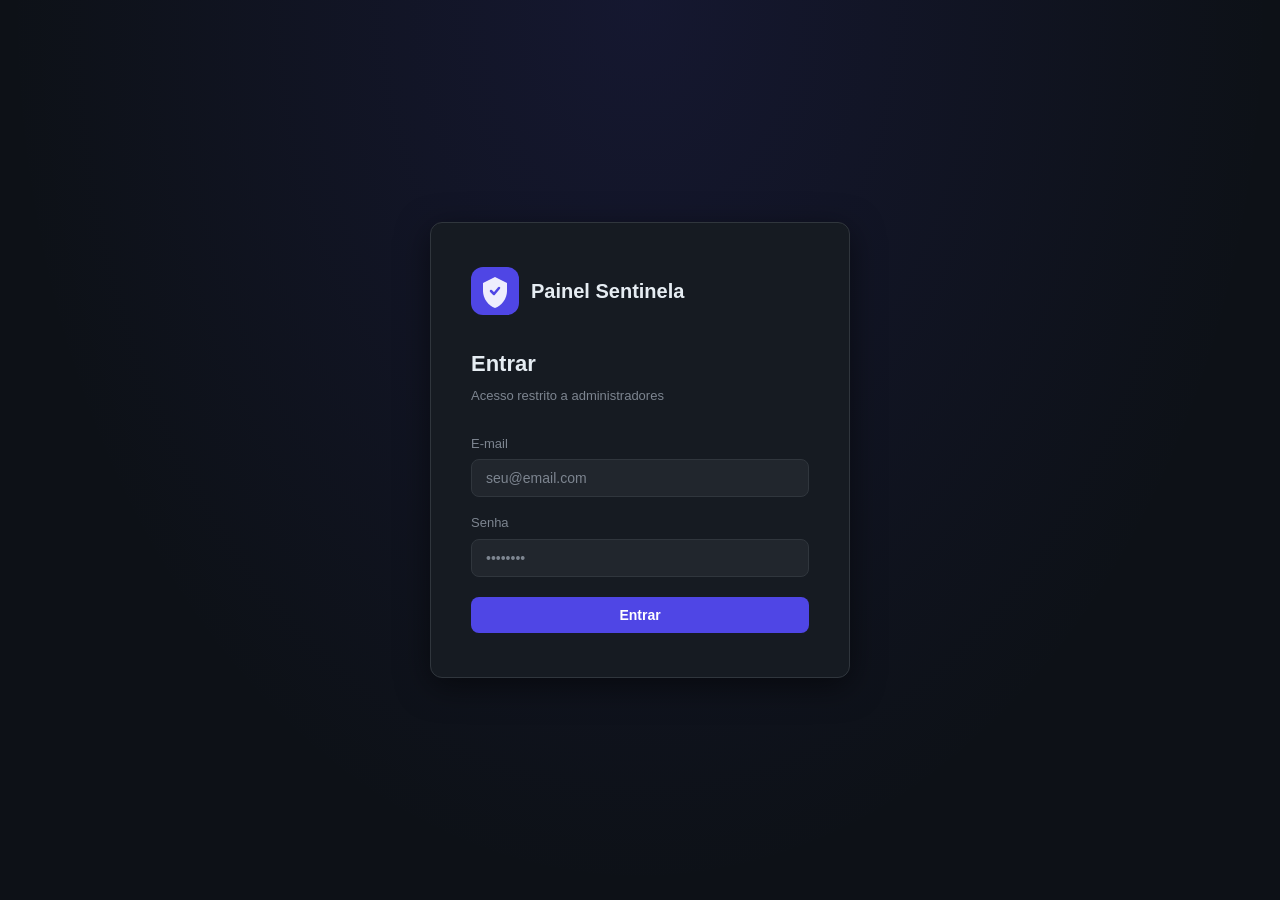
<file: index.html>
<!DOCTYPE html>
<html lang="pt-BR">
<head>
  <meta charset="UTF-8"/>
  <meta name="viewport" content="width=device-width, initial-scale=1.0"/>
  <title>Painel Sentinela</title>
  <link rel="icon" href="data:image/svg+xml,<svg xmlns='http://www.w3.org/2000/svg' viewBox='0 0 48 48'><rect width='48' height='48' rx='12' fill='%234f46e5'/><path d='M24 10L36 16V24C36 31.7 30.5 38.9 24 41C17.5 38.9 12 31.7 12 24V16L24 10Z' fill='white' opacity='.9'/></svg>"/>
  <link rel="stylesheet" href="styles.css"/>
</head>
<body>
  <div id="app">
    <div class="loading-screen">
      <div class="spinner"></div>
      <span>Carregando...</span>
    </div>
  </div>
  <script src="app.js"></script>
</body>
</html>
</file>
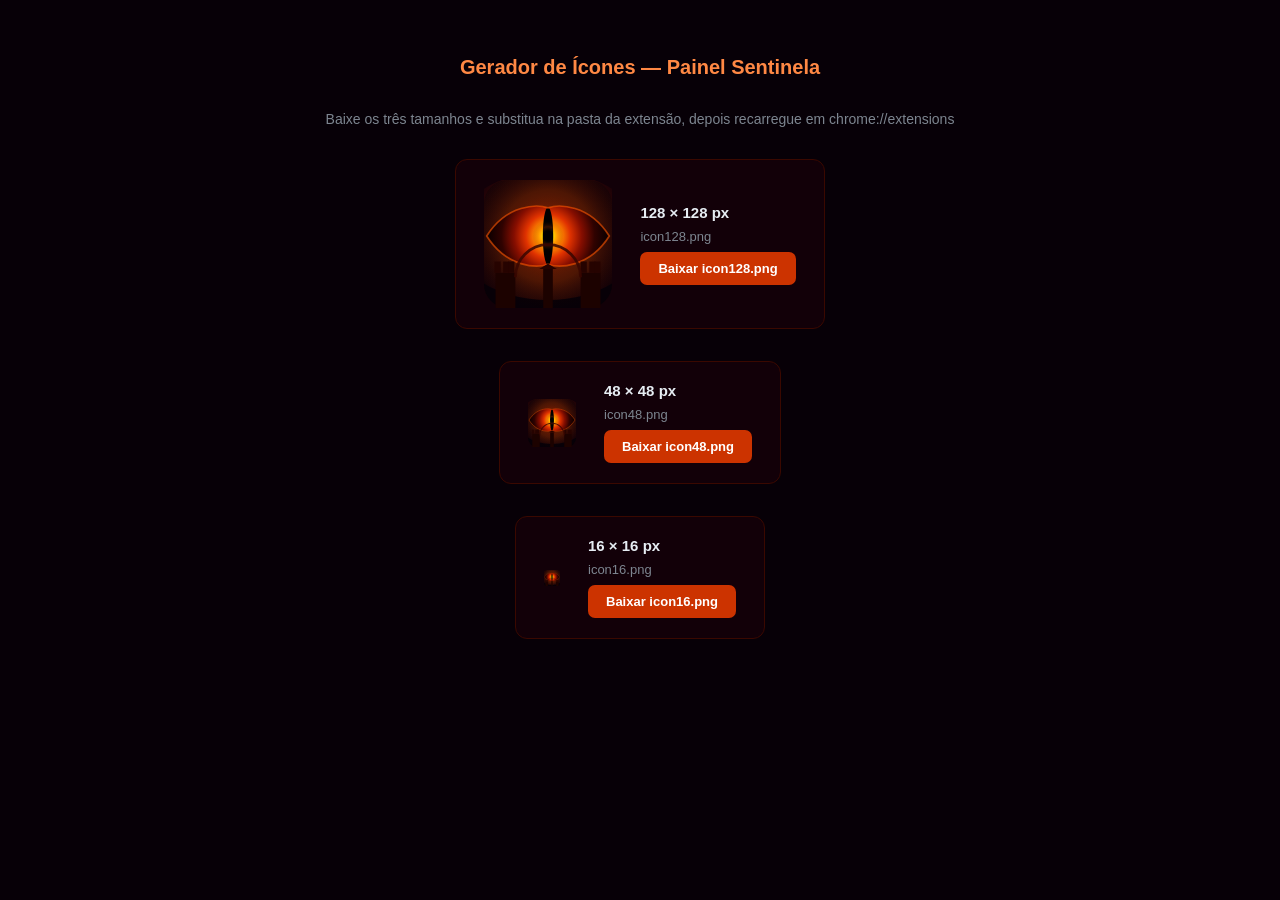
<file: generate_icons.html>
<!DOCTYPE html>
<html lang="pt-BR">
<head>
  <meta charset="UTF-8"/>
  <title>Gerar Ícones — Painel Sentinela</title>
  <style>
    body { background:#070007; color:#e6edf3; font-family:sans-serif; display:flex; flex-direction:column; align-items:center; padding:48px 24px; gap:32px; }
    h1 { font-size:20px; margin:0; color:#ff8844; }
    p  { color:#7d8590; font-size:14px; margin:0; text-align:center; }
    .row { display:flex; align-items:center; gap:28px; background:#120008; border:1px solid #3a0800; border-radius:12px; padding:20px 28px; }
    .info { display:flex; flex-direction:column; gap:8px; }
    .info strong { font-size:15px; }
    .info span { color:#7d8590; font-size:13px; }
    button { background:#cc3300; color:#fff; border:none; border-radius:7px; padding:9px 18px; font-size:13px; font-weight:600; cursor:pointer; transition:background .15s; }
    button:hover { background:#aa2200; }
    .done { color:#ff8844; font-size:13px; display:none; }
  </style>
</head>
<body>
  <h1>Gerador de Ícones — Painel Sentinela</h1>
  <p>Baixe os três tamanhos e substitua na pasta da extensão, depois recarregue em chrome://extensions</p>

  <div class="row">
    <canvas id="c128" width="128" height="128"></canvas>
    <div class="info">
      <strong>128 × 128 px</strong>
      <span>icon128.png</span>
      <button onclick="dl('c128','icon128.png','d128')">Baixar icon128.png</button>
      <span class="done" id="d128">✓ Baixado</span>
    </div>
  </div>
  <div class="row">
    <canvas id="c48" width="48" height="48"></canvas>
    <div class="info">
      <strong>48 × 48 px</strong>
      <span>icon48.png</span>
      <button onclick="dl('c48','icon48.png','d48')">Baixar icon48.png</button>
      <span class="done" id="d48">✓ Baixado</span>
    </div>
  </div>
  <div class="row">
    <canvas id="c16" width="16" height="16"></canvas>
    <div class="info">
      <strong>16 × 16 px</strong>
      <span>icon16.png</span>
      <button onclick="dl('c16','icon16.png','d16')">Baixar icon16.png</button>
      <span class="done" id="d16">✓ Baixado</span>
    </div>
  </div>

<script>
/* ── Eye of Sauron icon ───────────────────────────────────────── */
function drawIcon(canvas) {
  const s   = canvas.width;
  const ctx = canvas.getContext('2d');
  const cx  = s / 2;

  /* Constants */
  const eyeCY = s * 0.438;          // eye center Y
  const eRx   = s * 0.479;          // horizontal half-extent (to pointed corners)
  const eCP   = s * 0.25;           // bezier control-point height offset
  const radius = s * 0.188;         // bg rounded corner radius

  /* ── Background ── */
  ctx.beginPath();
  ctx.roundRect(0, 0, s, s, radius);
  ctx.fillStyle = '#070007';
  ctx.fill();

  /* ── Fire atmosphere glow ── */
  const atm = ctx.createRadialGradient(cx, eyeCY, 0, cx, eyeCY, s * 0.62);
  atm.addColorStop(0,    'rgba(210, 65, 0, 0.72)');
  atm.addColorStop(0.38, 'rgba(120, 18, 0, 0.45)');
  atm.addColorStop(0.7,  'rgba(50,  5,  0, 0.2)');
  atm.addColorStop(1,    'rgba(0,   0,  0, 0)');
  ctx.beginPath();
  ctx.roundRect(0, 0, s, s, radius);
  ctx.fillStyle = atm;
  ctx.fill();

  /* ── Build the pointed eye shape (like LotR cat/dragon eye) ── */
  const eyePath = () => {
    ctx.beginPath();
    ctx.moveTo(cx - eRx, eyeCY);                                                // left corner
    ctx.bezierCurveTo(cx - eRx*0.67, eyeCY - eCP, cx - eRx*0.17, eyeCY - eCP, // top-left arc
                      cx,             eyeCY - eCP*0.88);                        // top center
    ctx.bezierCurveTo(cx + eRx*0.17, eyeCY - eCP, cx + eRx*0.67, eyeCY - eCP, // top-right arc
                      cx + eRx,       eyeCY);                                   // right corner
    ctx.bezierCurveTo(cx + eRx*0.67, eyeCY + eCP, cx + eRx*0.17, eyeCY + eCP, // bottom-right arc
                      cx,             eyeCY + eCP*0.88);                        // bottom center
    ctx.bezierCurveTo(cx - eRx*0.17, eyeCY + eCP, cx - eRx*0.67, eyeCY + eCP, // bottom-left arc
                      cx - eRx,       eyeCY);                                   // back to left corner
    ctx.closePath();
  };

  /* ── Outer halo (fiery corona around the eye) ── */
  const halo = ctx.createRadialGradient(cx, eyeCY, eRx * 0.75, cx, eyeCY, eRx * 1.55);
  halo.addColorStop(0,   'rgba(255, 90, 0, 0.22)');
  halo.addColorStop(0.6, 'rgba(180, 25, 0, 0.1)');
  halo.addColorStop(1,   'rgba(0,   0,  0, 0)');
  ctx.save();
  ctx.beginPath();
  ctx.ellipse(cx, eyeCY, eRx * 1.55, eCP * 2.0, 0, 0, Math.PI * 2);
  ctx.fillStyle = halo;
  ctx.fill();
  ctx.restore();

  /* ── Eye iris (fire radial gradient, clipped to pointed shape) ── */
  ctx.save();
  eyePath();
  ctx.clip();

  const iris = ctx.createRadialGradient(cx, eyeCY, 0, cx, eyeCY, eRx * 0.95);
  iris.addColorStop(0,    '#fffbb0');
  iris.addColorStop(0.07, '#ffe000');
  iris.addColorStop(0.2,  '#ff9200');
  iris.addColorStop(0.38, '#e03200');
  iris.addColorStop(0.58, '#860e00');
  iris.addColorStop(0.8,  '#300200');
  iris.addColorStop(1,    '#100000');
  ctx.beginPath();
  ctx.rect(0, 0, s, s);
  ctx.fillStyle = iris;
  ctx.fill();

  /* ── Vertical slit pupil ── */
  const pRx = eRx * 0.085;
  const pRy = eCP * 0.9;
  ctx.beginPath();
  ctx.ellipse(cx, eyeCY, pRx, pRy, 0, 0, Math.PI * 2);
  ctx.fillStyle = '#000';
  ctx.fill();

  /* Subtle glow on pupil edges */
  const pGlow = ctx.createRadialGradient(cx, eyeCY, pRx, cx, eyeCY, pRx * 3);
  pGlow.addColorStop(0,   'rgba(255,120,0,0.0)');
  pGlow.addColorStop(0.4, 'rgba(255, 80,0,0.2)');
  pGlow.addColorStop(1,   'rgba(0,   0, 0,0.0)');
  ctx.beginPath();
  ctx.ellipse(cx, eyeCY, pRx * 3, pRy * 1.05, 0, 0, Math.PI * 2);
  ctx.fillStyle = pGlow;
  ctx.fill();

  ctx.restore(); // remove clip

  /* ── Eye outline (fiery rim) ── */
  eyePath();
  ctx.strokeStyle = '#ff5800';
  ctx.lineWidth   = s * 0.013;
  ctx.globalAlpha = 0.6;
  ctx.stroke();
  ctx.globalAlpha = 1;

  /* ── Tower silhouettes (Barad-dûr) ── */
  const tColor  = '#1c0200';
  const bColor  = '#260300';
  const tTop    = s * 0.725;
  const tW      = s * 0.155;
  const bH      = s * 0.088;
  const bW      = s * 0.048;
  const bGap    = s * 0.02;

  // Left tower
  ctx.fillStyle = tColor;
  ctx.fillRect(s * 0.09, tTop, tW, s - tTop);
  ctx.fillStyle = bColor;
  const lx = s * 0.082;
  [[0, 0], [bW + bGap, 0], [tW - bW, 0]].forEach(([dx]) =>
    ctx.fillRect(lx + dx, tTop - bH, bW, bH));

  // Right tower
  const rtx = s * 0.755;
  ctx.fillStyle = tColor;
  ctx.fillRect(rtx, tTop, tW, s - tTop);
  ctx.fillStyle = bColor;
  [[0, 0], [bW + bGap, 0], [tW - bW, 0]].forEach(([dx]) =>
    ctx.fillRect(rtx + dx, tTop - bH, bW, bH));

  // Central spire
  const spW = s * 0.075;
  ctx.fillStyle = tColor;
  ctx.fillRect(cx - spW / 2, s * 0.695, spW, s - s * 0.695);
  ctx.fillStyle = bColor;
  ctx.beginPath();
  ctx.moveTo(cx, s * 0.655);
  ctx.lineTo(cx - spW * 0.92, s * 0.695);
  ctx.lineTo(cx + spW * 0.92, s * 0.695);
  ctx.fill();

  // Gate arch
  ctx.beginPath();
  ctx.arc(cx, s * 0.76, s * 0.255, Math.PI, 0);
  ctx.strokeStyle = '#380600';
  ctx.lineWidth   = s * 0.022;
  ctx.globalAlpha = 0.85;
  ctx.stroke();
  ctx.globalAlpha = 1;
}

function dl(canvasId, filename, doneId) {
  const a = document.createElement('a');
  a.download = filename;
  a.href = document.getElementById(canvasId).toDataURL('image/png');
  a.click();
  document.getElementById(doneId).style.display = 'inline';
}

['c128', 'c48', 'c16'].forEach(id => drawIcon(document.getElementById(id)));
</script>
</body>
</html>
</file>
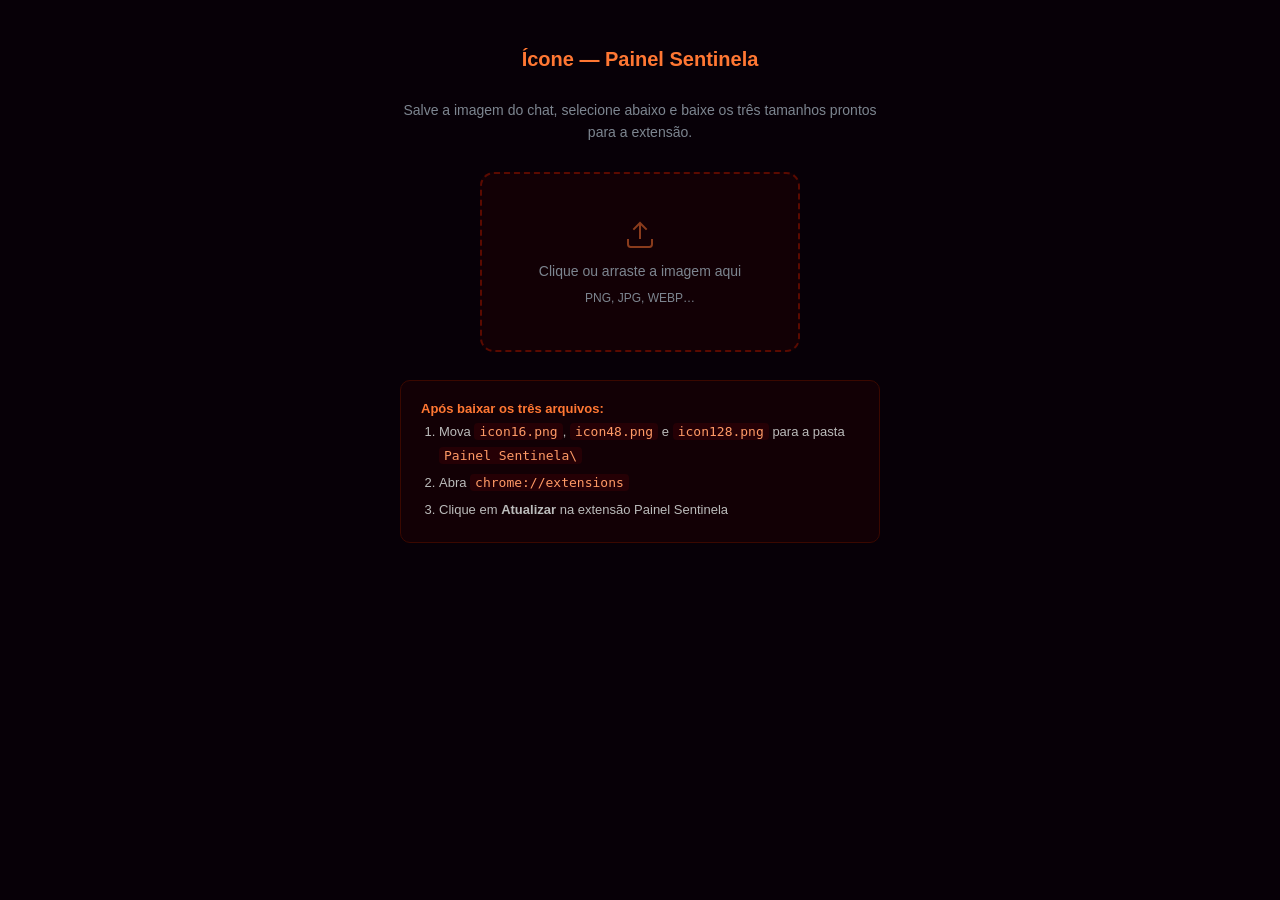
<file: resize_icon.html>
<!DOCTYPE html>
<html lang="pt-BR">
<head>
  <meta charset="UTF-8"/>
  <title>Ícone — Painel Sentinela</title>
  <style>
    * { box-sizing: border-box; margin: 0; padding: 0; }
    body {
      background: #070007;
      color: #e6edf3;
      font-family: -apple-system, BlinkMacSystemFont, 'Segoe UI', sans-serif;
      min-height: 100vh;
      display: flex;
      flex-direction: column;
      align-items: center;
      padding: 48px 24px;
      gap: 28px;
    }
    h1 { font-size: 20px; color: #ff7733; }
    p  { color: #7d8590; font-size: 14px; text-align: center; max-width: 480px; line-height: 1.6; }

    /* Drop zone */
    #drop-zone {
      width: 320px;
      height: 180px;
      border: 2px dashed #5a0a00;
      border-radius: 14px;
      background: #120005;
      display: flex;
      flex-direction: column;
      align-items: center;
      justify-content: center;
      gap: 12px;
      cursor: pointer;
      transition: border-color .2s, background .2s;
      font-size: 14px;
      color: #7d8590;
    }
    #drop-zone:hover, #drop-zone.drag-over {
      border-color: #cc3300;
      background: #1c0005;
      color: #e6edf3;
    }
    #drop-zone svg { opacity: .5; }
    #file-input { display: none; }

    /* Preview row */
    .previews {
      display: flex;
      gap: 24px;
      align-items: flex-end;
      flex-wrap: wrap;
      justify-content: center;
    }
    .preview-card {
      background: #120005;
      border: 1px solid #3a0800;
      border-radius: 12px;
      padding: 20px;
      display: flex;
      flex-direction: column;
      align-items: center;
      gap: 12px;
    }
    .preview-card strong { font-size: 13px; color: #ff7733; }
    .preview-card span { font-size: 12px; color: #7d8590; }
    canvas { border-radius: 18%; image-rendering: pixelated; }

    button {
      background: #cc3300;
      color: #fff;
      border: none;
      border-radius: 7px;
      padding: 8px 16px;
      font-size: 13px;
      font-weight: 600;
      cursor: pointer;
      transition: background .15s;
      font-family: inherit;
    }
    button:hover { background: #aa2200; }
    button:disabled { opacity: .4; cursor: not-allowed; }

    .done { font-size: 12px; color: #ff8844; min-height: 16px; }

    .step {
      background: #120005;
      border: 1px solid #3a0800;
      border-radius: 10px;
      padding: 16px 20px;
      font-size: 13px;
      color: #e6edf3;
      max-width: 480px;
      line-height: 1.8;
    }
    .step ol { padding-left: 18px; color: #bbb; }
    .step li { margin-bottom: 4px; }
    .step code { background: #250005; padding: 1px 5px; border-radius: 4px; font-family: monospace; color: #ff9966; }
  </style>
</head>
<body>
  <h1>Ícone — Painel Sentinela</h1>
  <p>Salve a imagem do chat, selecione abaixo e baixe os três tamanhos prontos para a extensão.</p>

  <div id="drop-zone">
    <svg width="32" height="32" viewBox="0 0 24 24" fill="none" stroke="#ff7733" stroke-width="1.5">
      <path d="M21 15v4a2 2 0 01-2 2H5a2 2 0 01-2-2v-4"/>
      <polyline points="17 8 12 3 7 8"/>
      <line x1="12" y1="3" x2="12" y2="15"/>
    </svg>
    <span>Clique ou arraste a imagem aqui</span>
    <span style="font-size:12px">PNG, JPG, WEBP…</span>
  </div>
  <input type="file" id="file-input" accept="image/*"/>

  <div class="previews" id="previews" style="display:none">
    <div class="preview-card">
      <strong>128 × 128</strong>
      <canvas id="c128" width="128" height="128"></canvas>
      <span>icon128.png</span>
      <button onclick="dl(128,'d128')">Baixar</button>
      <span class="done" id="d128"></span>
    </div>
    <div class="preview-card">
      <strong>48 × 48</strong>
      <canvas id="c48" width="48" height="48" style="width:96px;height:96px"></canvas>
      <span>icon48.png</span>
      <button onclick="dl(48,'d48')">Baixar</button>
      <span class="done" id="d48"></span>
    </div>
    <div class="preview-card">
      <strong>16 × 16</strong>
      <canvas id="c16" width="16" height="16" style="width:64px;height:64px"></canvas>
      <span>icon16.png</span>
      <button onclick="dl(16,'d16')">Baixar</button>
      <span class="done" id="d16"></span>
    </div>
  </div>

  <div class="step">
    <strong style="color:#ff7733">Após baixar os três arquivos:</strong>
    <ol>
      <li>Mova <code>icon16.png</code>, <code>icon48.png</code> e <code>icon128.png</code> para a pasta <code>Painel Sentinela\</code></li>
      <li>Abra <code>chrome://extensions</code></li>
      <li>Clique em <strong>Atualizar</strong> na extensão Painel Sentinela</li>
    </ol>
  </div>

<script>
  let sourceImg = null;

  const dropZone  = document.getElementById('drop-zone');
  const fileInput = document.getElementById('file-input');
  const previews  = document.getElementById('previews');

  dropZone.addEventListener('click', () => fileInput.click());

  dropZone.addEventListener('dragover', (e) => { e.preventDefault(); dropZone.classList.add('drag-over'); });
  dropZone.addEventListener('dragleave', () => dropZone.classList.remove('drag-over'));
  dropZone.addEventListener('drop', (e) => {
    e.preventDefault();
    dropZone.classList.remove('drag-over');
    const file = e.dataTransfer.files[0];
    if (file) loadFile(file);
  });

  fileInput.addEventListener('change', (e) => {
    if (e.target.files[0]) loadFile(e.target.files[0]);
  });

  function loadFile(file) {
    const reader = new FileReader();
    reader.onload = (ev) => {
      const img = new Image();
      img.onload = () => {
        sourceImg = img;
        drawAll();
        previews.style.display = 'flex';
        dropZone.style.borderColor = '#cc3300';
      };
      img.src = ev.target.result;
    };
    reader.readAsDataURL(file);
  }

  function drawToCanvas(size) {
    const canvas = document.getElementById('c' + size);
    const ctx = canvas.getContext('2d');
    ctx.clearRect(0, 0, size, size);
    // Draw source centered & cropped (square)
    const s = Math.min(sourceImg.width, sourceImg.height);
    const sx = (sourceImg.width  - s) / 2;
    const sy = (sourceImg.height - s) / 2;
    ctx.drawImage(sourceImg, sx, sy, s, s, 0, 0, size, size);
  }

  function drawAll() {
    [128, 48, 16].forEach(drawToCanvas);
  }

  function dl(size, doneId) {
    if (!sourceImg) return;
    drawToCanvas(size);
    const canvas = document.getElementById('c' + size);
    const a = document.createElement('a');
    a.download = 'icon' + size + '.png';
    a.href = canvas.toDataURL('image/png');
    a.click();
    document.getElementById(doneId).textContent = '✓ Baixado';
  }
</script>
</body>
</html>
</file>
<file: styles.css>
/* === RESET & BASE === */
*, *::before, *::after { box-sizing: border-box; margin: 0; padding: 0; }

:root {
  --bg:           #0d1117;
  --surface:      #161b22;
  --surface-2:    #21262d;
  --border:       #30363d;
  --accent:       #4f46e5;
  --accent-hover: #4338ca;
  --accent-soft:  rgba(79,70,229,0.12);
  --text:         #e6edf3;
  --text-muted:   #7d8590;
  --success:      #3fb950;
  --danger:       #f85149;
  --radius:       8px;
  --radius-lg:    12px;
  --shadow:       0 8px 32px rgba(0,0,0,0.5);
}

body {
  font-family: -apple-system, BlinkMacSystemFont, 'Segoe UI', Roboto, sans-serif;
  background: var(--bg);
  color: var(--text);
  min-height: 100vh;
  font-size: 14px;
  line-height: 1.5;
}

/* === SPINNER === */
@keyframes spin { to { transform: rotate(360deg); } }

.spinner {
  width: 24px; height: 24px;
  border: 2px solid var(--border);
  border-top-color: var(--accent);
  border-radius: 50%;
  animation: spin .65s linear infinite;
  flex-shrink: 0;
}

.spinner-sm {
  display: inline-block;
  width: 14px; height: 14px;
  border: 2px solid rgba(255,255,255,.3);
  border-top-color: #fff;
  border-radius: 50%;
  animation: spin .65s linear infinite;
  vertical-align: middle;
}

/* === LOADING SCREEN === */
.loading-screen {
  display: flex; align-items: center; justify-content: center;
  gap: 12px; height: 100vh;
  font-size: 16px; color: var(--text-muted);
}

/* === LOGIN === */
.login-wrap {
  display: flex; align-items: center; justify-content: center;
  min-height: 100vh; padding: 24px;
  background: radial-gradient(ellipse at 50% 0%, rgba(79,70,229,.12) 0%, transparent 70%), var(--bg);
}

.login-card {
  background: var(--surface);
  border: 1px solid var(--border);
  border-radius: var(--radius-lg);
  padding: 44px 40px;
  width: 100%; max-width: 420px;
  box-shadow: var(--shadow);
}

.login-logo {
  display: flex; align-items: center; gap: 12px;
  margin-bottom: 32px;
  font-size: 20px; font-weight: 700;
}

.login-card h2 { font-size: 22px; font-weight: 700; margin-bottom: 6px; }

.login-subtitle { color: var(--text-muted); margin-bottom: 28px; font-size: 13px; }

/* === HEADER === */
.app-header {
  display: flex; align-items: center; gap: 20px;
  padding: 0 24px; height: 56px;
  background: var(--surface);
  border-bottom: 1px solid var(--border);
  position: sticky; top: 0; z-index: 100;
}

.header-logo {
  display: flex; align-items: center; gap: 10px;
  font-size: 15px; font-weight: 700; flex-shrink: 0;
}

.app-nav { display: flex; gap: 4px; flex: 1; }

.nav-btn {
  display: inline-flex; align-items: center; gap: 6px;
  padding: 6px 14px; border-radius: var(--radius);
  border: none; cursor: pointer;
  font-size: 14px; font-weight: 500;
  background: transparent; color: var(--text-muted);
  transition: all .15s;
}
.nav-btn:hover { background: var(--surface-2); color: var(--text); }
.nav-btn.active { background: var(--accent-soft); color: var(--accent); }

.header-user { display: flex; align-items: center; gap: 12px; flex-shrink: 0; }
.user-email { font-size: 13px; color: var(--text-muted); }

/* === MAIN === */
.app-main {
  max-width: 1200px; margin: 0 auto;
  padding: 28px 24px;
  display: flex; flex-direction: column; gap: 20px;
}

/* === PAGE HEADER === */
.page-header h1 { font-size: 22px; font-weight: 700; margin-bottom: 4px; }
.page-header p { color: var(--text-muted); font-size: 14px; }

/* === CARD === */
.card {
  background: var(--surface);
  border: 1px solid var(--border);
  border-radius: var(--radius-lg);
  padding: 20px;
}
.card-title { font-size: 15px; font-weight: 600; margin-bottom: 16px; }

/* === FORMS === */
.field { display: flex; flex-direction: column; gap: 6px; }

label { font-size: 13px; font-weight: 500; color: var(--text-muted); }

input[type="text"],
input[type="email"],
input[type="password"],
select {
  background: var(--surface-2);
  border: 1px solid var(--border);
  border-radius: var(--radius);
  color: var(--text);
  padding: 10px 14px;
  font-size: 14px;
  outline: none; width: 100%;
  transition: border-color .15s;
}
input:focus, select:focus { border-color: var(--accent); }
input::placeholder { color: var(--text-muted); }
select option { background: var(--surface-2); }

/* === BUTTONS === */
.btn-primary {
  display: inline-flex; align-items: center; justify-content: center; gap: 8px;
  background: var(--accent); color: #fff;
  border: none; border-radius: var(--radius);
  padding: 10px 20px;
  font-size: 14px; font-weight: 600;
  cursor: pointer; transition: background .15s; white-space: nowrap;
}
.btn-primary:hover:not(:disabled) { background: var(--accent-hover); }
.btn-primary:disabled { opacity: .55; cursor: not-allowed; }

.btn-logout {
  background: transparent;
  border: 1px solid var(--border);
  border-radius: var(--radius);
  color: var(--text-muted);
  padding: 5px 12px; font-size: 13px;
  cursor: pointer; transition: all .15s;
}
.btn-logout:hover { border-color: var(--danger); color: var(--danger); }

/* === ERROR === */
.error-msg {
  background: rgba(248,81,73,.1);
  border: 1px solid rgba(248,81,73,.3);
  border-radius: var(--radius);
  color: var(--danger);
  padding: 10px 14px; font-size: 13px;
}

/* === SEARCH FORM === */
.search-fields {
  display: flex; align-items: flex-end; gap: 16px; flex-wrap: wrap;
}
.search-fields .field { flex: 1; min-width: 200px; }
.search-divider {
  color: var(--text-muted); font-size: 13px;
  padding-bottom: 11px; flex-shrink: 0;
}

/* === PERIOD SELECTOR === */
.period-selector {
  display: flex; align-items: center; gap: 20px; flex-wrap: wrap;
}
.period-btns { display: flex; gap: 8px; flex-wrap: wrap; }

.period-btn {
  padding: 7px 16px;
  border-radius: var(--radius);
  border: 1px solid var(--border);
  background: transparent; color: var(--text-muted);
  font-size: 13px; font-weight: 500;
  cursor: pointer; transition: all .15s;
}
.period-btn:hover { border-color: var(--accent); color: var(--text); }
.period-btn.active { background: var(--accent); border-color: var(--accent); color: #fff; }

.custom-period { display: flex; align-items: center; gap: 10px; }
.custom-period label { margin: 0; white-space: nowrap; }
.custom-period select { width: auto; min-width: 180px; }

/* === STATS SUMMARY === */
.stats-summary {
  display: grid;
  grid-template-columns: repeat(auto-fit, minmax(200px, 1fr));
  gap: 16px;
}

.stat-card {
  background: var(--surface);
  border: 1px solid var(--border);
  border-radius: var(--radius-lg);
  padding: 22px;
}
.stat-card.accent { border-color: rgba(79,70,229,.5); background: var(--accent-soft); }

.stat-label {
  font-size: 11px; font-weight: 600;
  color: var(--text-muted);
  text-transform: uppercase; letter-spacing: .08em;
  margin-bottom: 10px;
}
.stat-value { font-size: 40px; font-weight: 700; line-height: 1; }
.stat-value-sm { font-size: 14px; font-weight: 600; }

/* === TABLE === */
.table-wrap { overflow-x: auto; }

.data-table {
  width: 100%; border-collapse: collapse; font-size: 14px;
}
.data-table th {
  text-align: left; padding: 10px 14px;
  font-size: 11px; font-weight: 600; color: var(--text-muted);
  text-transform: uppercase; letter-spacing: .07em;
  border-bottom: 1px solid var(--border); white-space: nowrap;
}
.data-table td {
  padding: 13px 14px;
  border-bottom: 1px solid var(--border);
  vertical-align: middle;
}
.data-table tr:last-child td { border-bottom: none; }
.data-table tbody tr:hover td { background: var(--surface-2); }

.rank { font-weight: 700; width: 28px; }
.avatar-cell { width: 42px; padding-right: 4px !important; }
.tbl-avatar {
  width: 32px; height: 32px; border-radius: 50%; border: 1px solid;
  display: inline-flex; align-items: center; justify-content: center;
  font-size: 11px; font-weight: 700;
}
.user-name { font-weight: 600; }
.user-email-cell { color: var(--text-muted); font-size: 13px; }
.pct-cell { font-size: 12px; font-weight: 600; color: var(--text-muted); text-align: right; white-space: nowrap; min-width: 44px; }
.mono { font-family: 'SFMono-Regular', Consolas, monospace; font-size: 13px; }

/* === COUNT BAR === */
.count-cell { min-width: 180px; }
.count-top { display: flex; align-items: baseline; justify-content: flex-end; gap: 5px; margin-bottom: 5px; }
.count-lbl { font-size: 10px; font-weight: 600; color: var(--text-muted); text-transform: uppercase; letter-spacing: 0.06em; }
.count-num { font-weight: 700; }
.count-bar-row { display: flex; align-items: center; gap: 8px; }
.count-bar-outer { flex: 1; height: 6px; background: var(--surface-2); border-radius: 3px; overflow: hidden; }
.count-bar { height: 100%; border-radius: 3px; min-width: 4px; opacity: .85; transition: width .4s ease; }
.count-pct { font-size: 11px; font-weight: 600; color: var(--text-muted); min-width: 40px; text-align: right; white-space: nowrap; }

/* === CHART === */
.chart { display: flex; flex-direction: column; gap: 14px; }

.chart-item {
  display: grid;
  grid-template-columns: 160px 1fr 52px;
  align-items: center; gap: 14px;
}
.chart-label {
  font-size: 13px; font-weight: 500;
  text-align: right;
  white-space: nowrap; overflow: hidden; text-overflow: ellipsis;
}
.chart-bar-outer {
  height: 26px;
  background: var(--surface-2);
  border-radius: 6px; overflow: hidden;
}
.chart-bar-inner {
  height: 100%; border-radius: 6px;
  transition: width .6s cubic-bezier(.4,0,.2,1);
}
.chart-pct {
  font-size: 12px; font-weight: 600;
  color: var(--text-muted); text-align: right;
}

/* === EMPTY / LOADING === */
.empty-state { text-align: center; padding: 52px; color: var(--text-muted); }
.loading-state {
  display: flex; align-items: center; justify-content: center;
  gap: 12px; padding: 52px; color: var(--text-muted);
}

/* === LINK BUTTON === */
.link-btn {
  color: var(--accent); text-decoration: none;
  font-size: 13px; font-weight: 500;
  padding: 4px 10px;
  border: 1px solid var(--accent); border-radius: var(--radius);
  transition: all .15s; white-space: nowrap;
}
.link-btn:hover { background: var(--accent); color: #fff; }

/* === TABLE HEADER META === */
.table-header {
  display: flex; justify-content: flex-end;
  margin-bottom: 12px;
}
.result-count { font-size: 13px; color: var(--text-muted); }

/* === MARGIN HELPERS === */
.mt-12 { margin-top: 12px; }
.mt-16 { margin-top: 16px; }
.mb-16 { margin-bottom: 16px; }
.mb-20 { margin-bottom: 20px; }

/* === RESPONSIVE === */
@media (max-width: 600px) {
  .app-header { padding: 0 16px; }
  .app-main { padding: 20px 16px; }
  .login-card { padding: 32px 24px; }
  .header-logo span { display: none; }
  .user-email { display: none; }
  .chart-item { grid-template-columns: 100px 1fr 44px; }
  .chart-label { font-size: 12px; }
}
</file>
